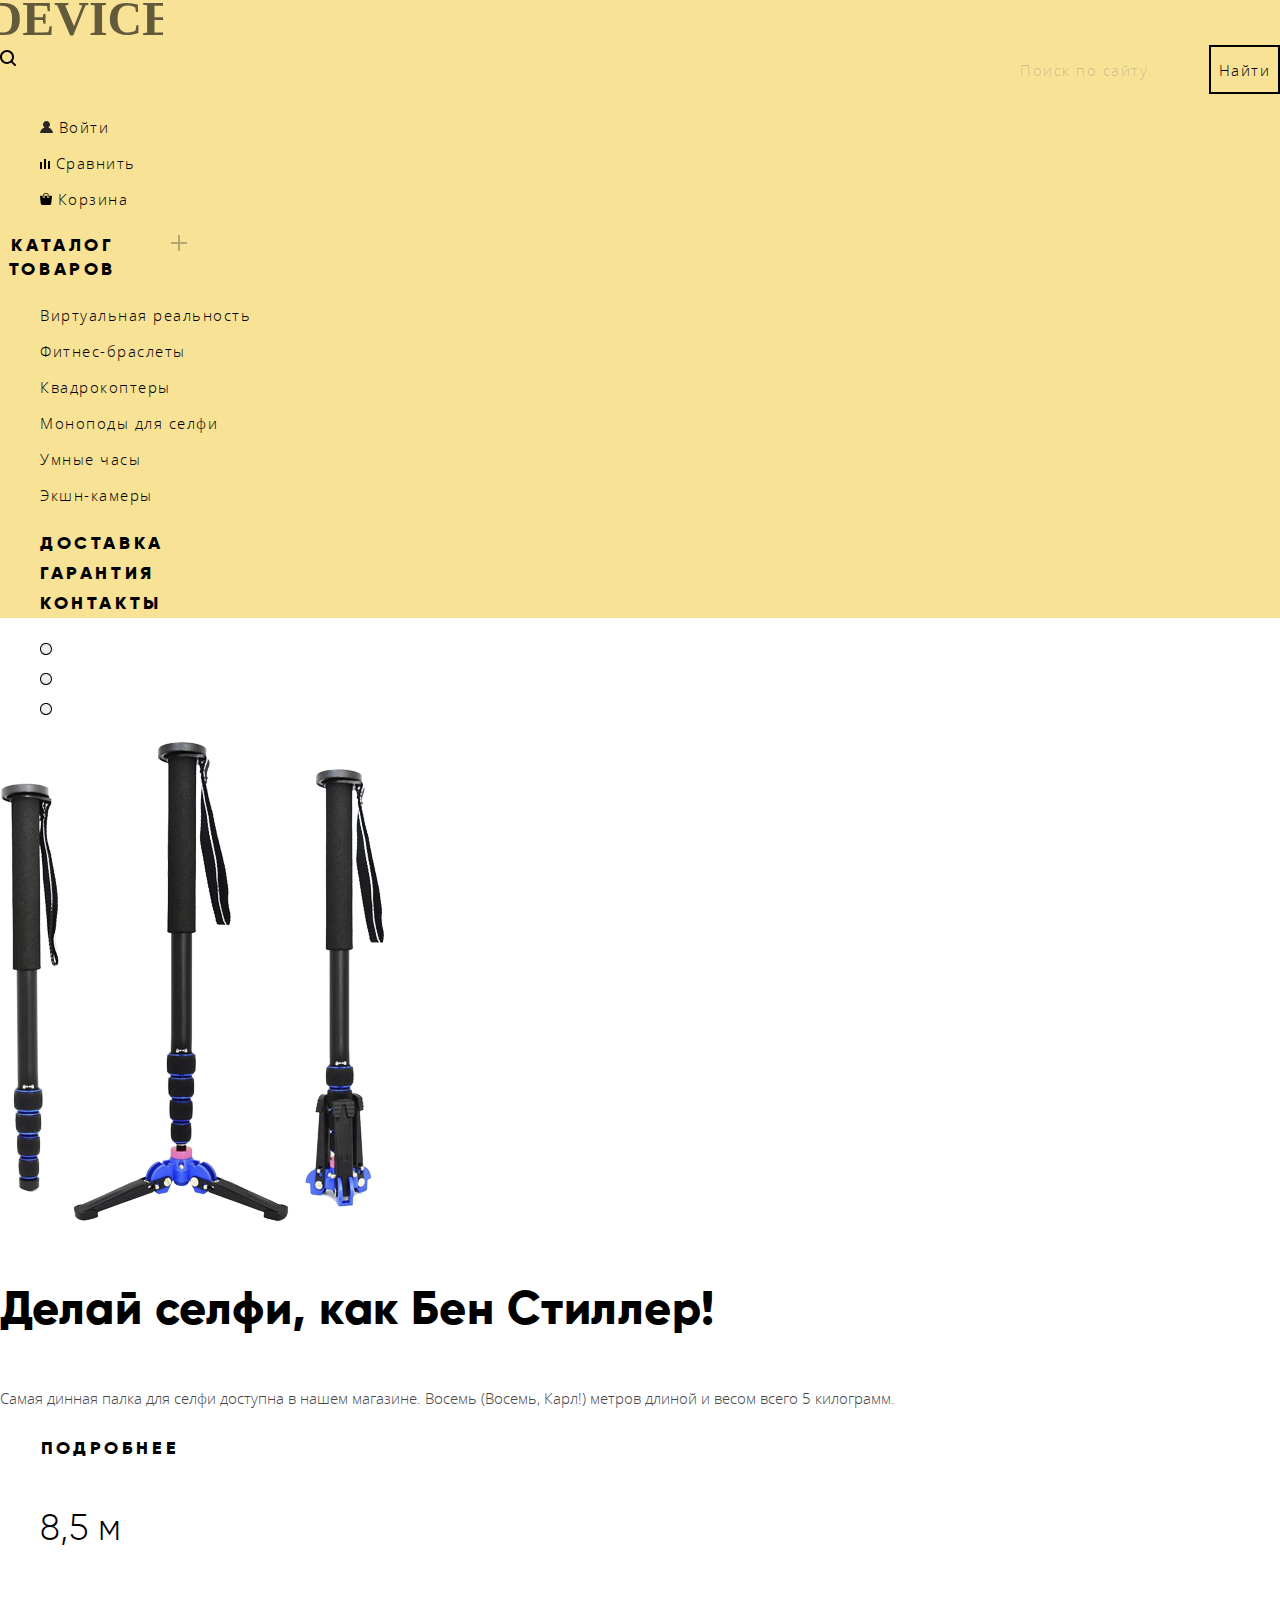
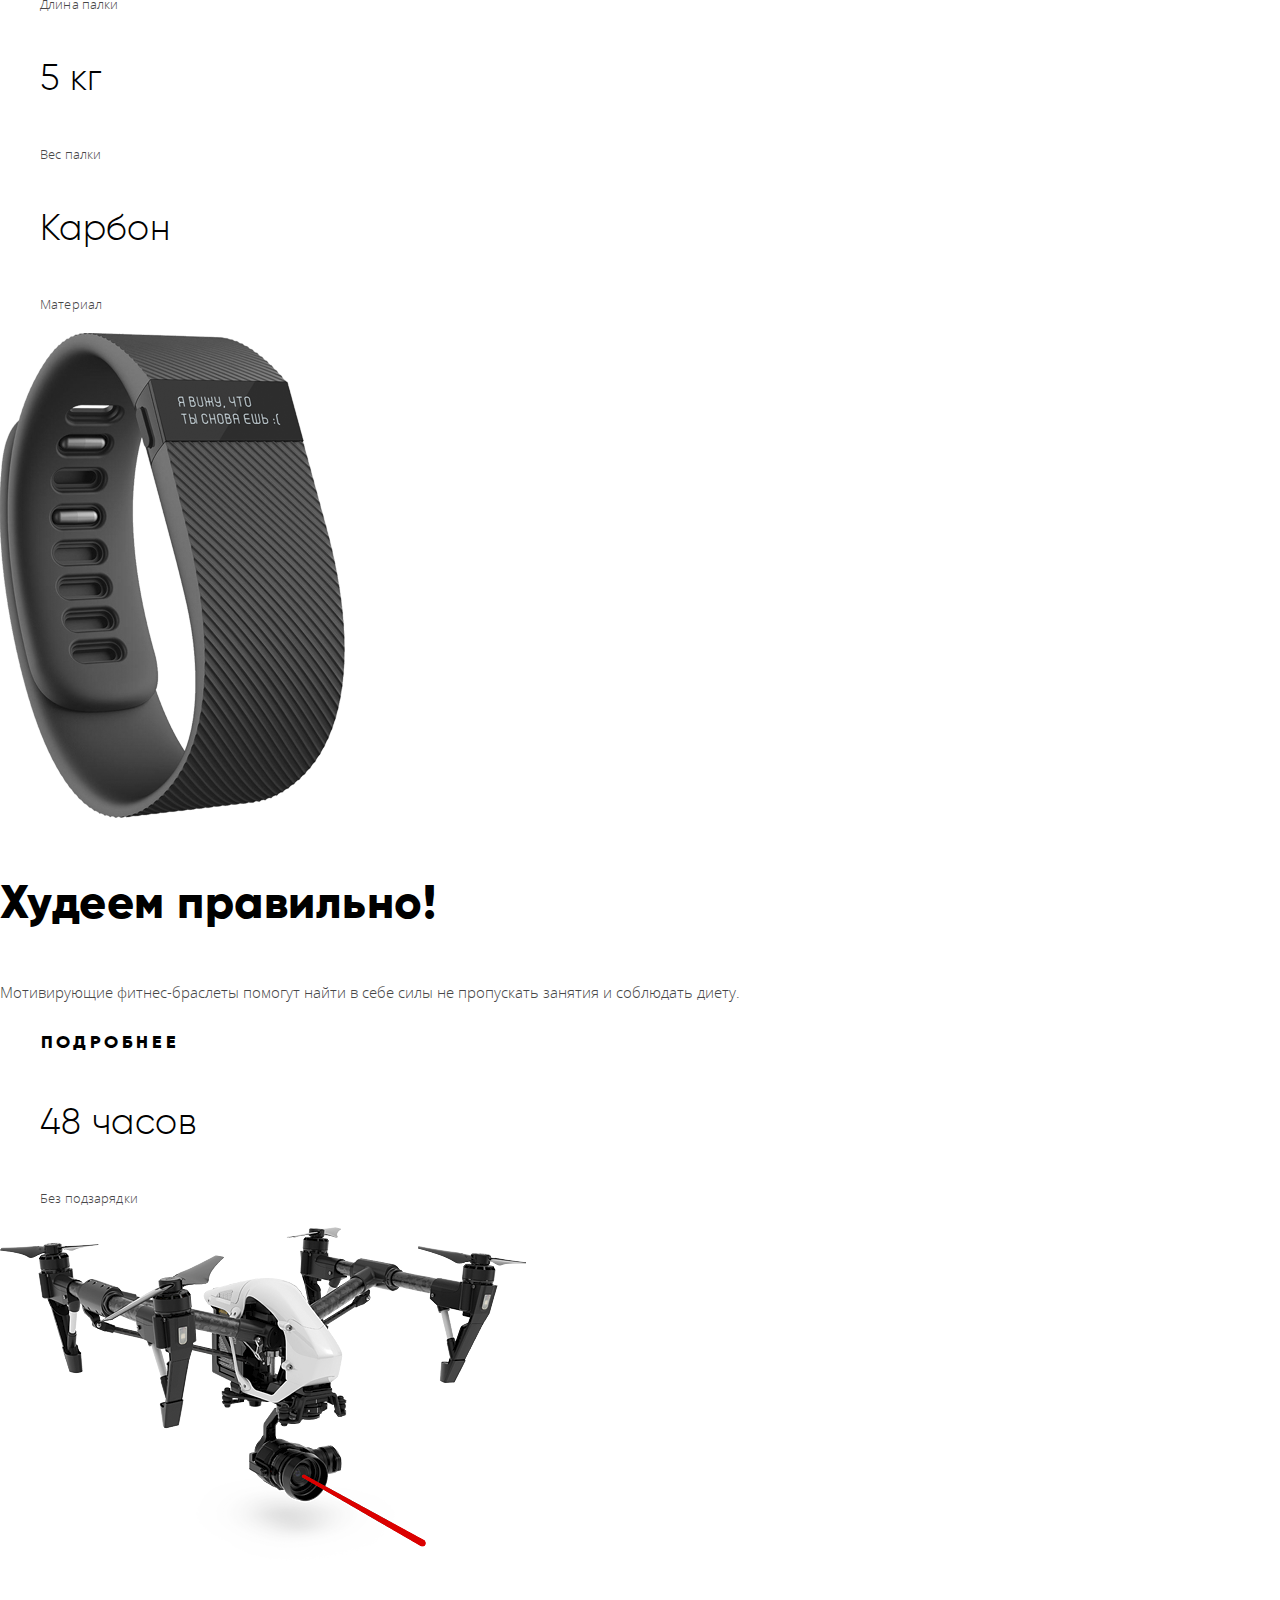
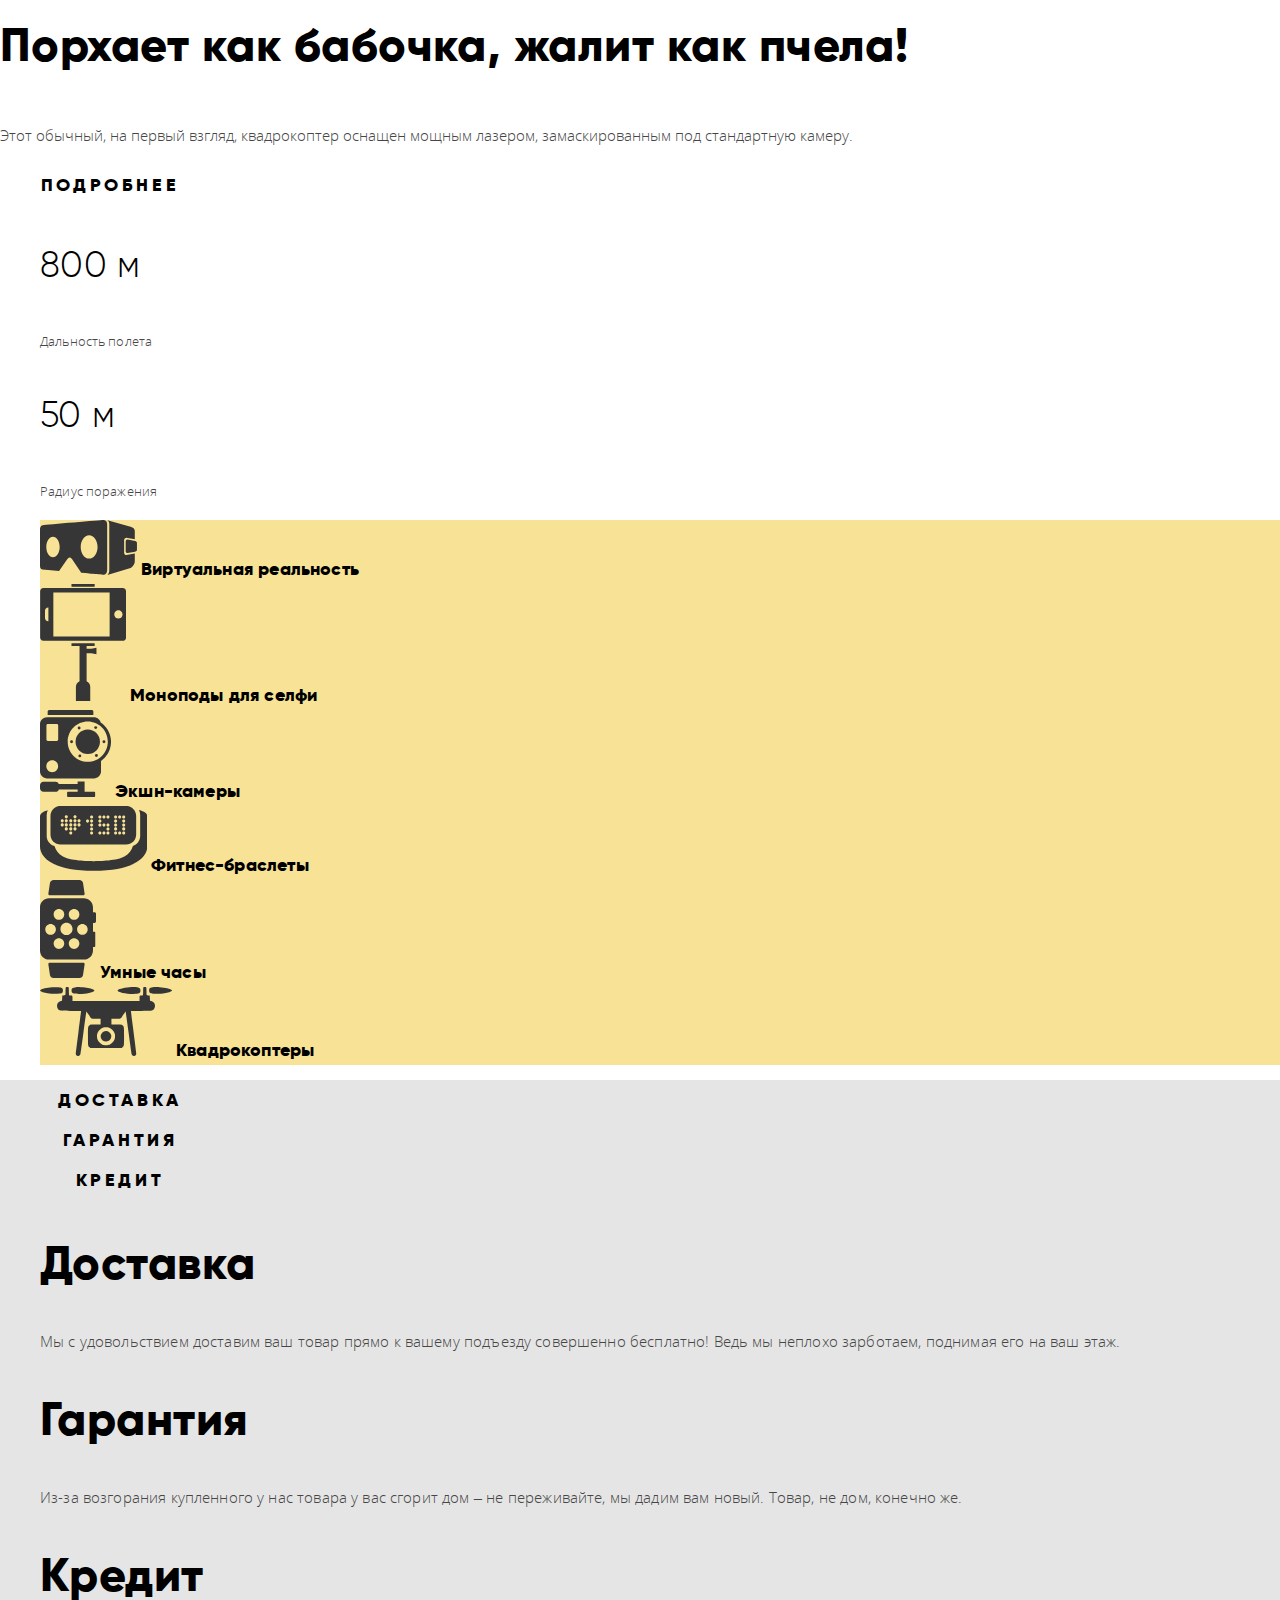
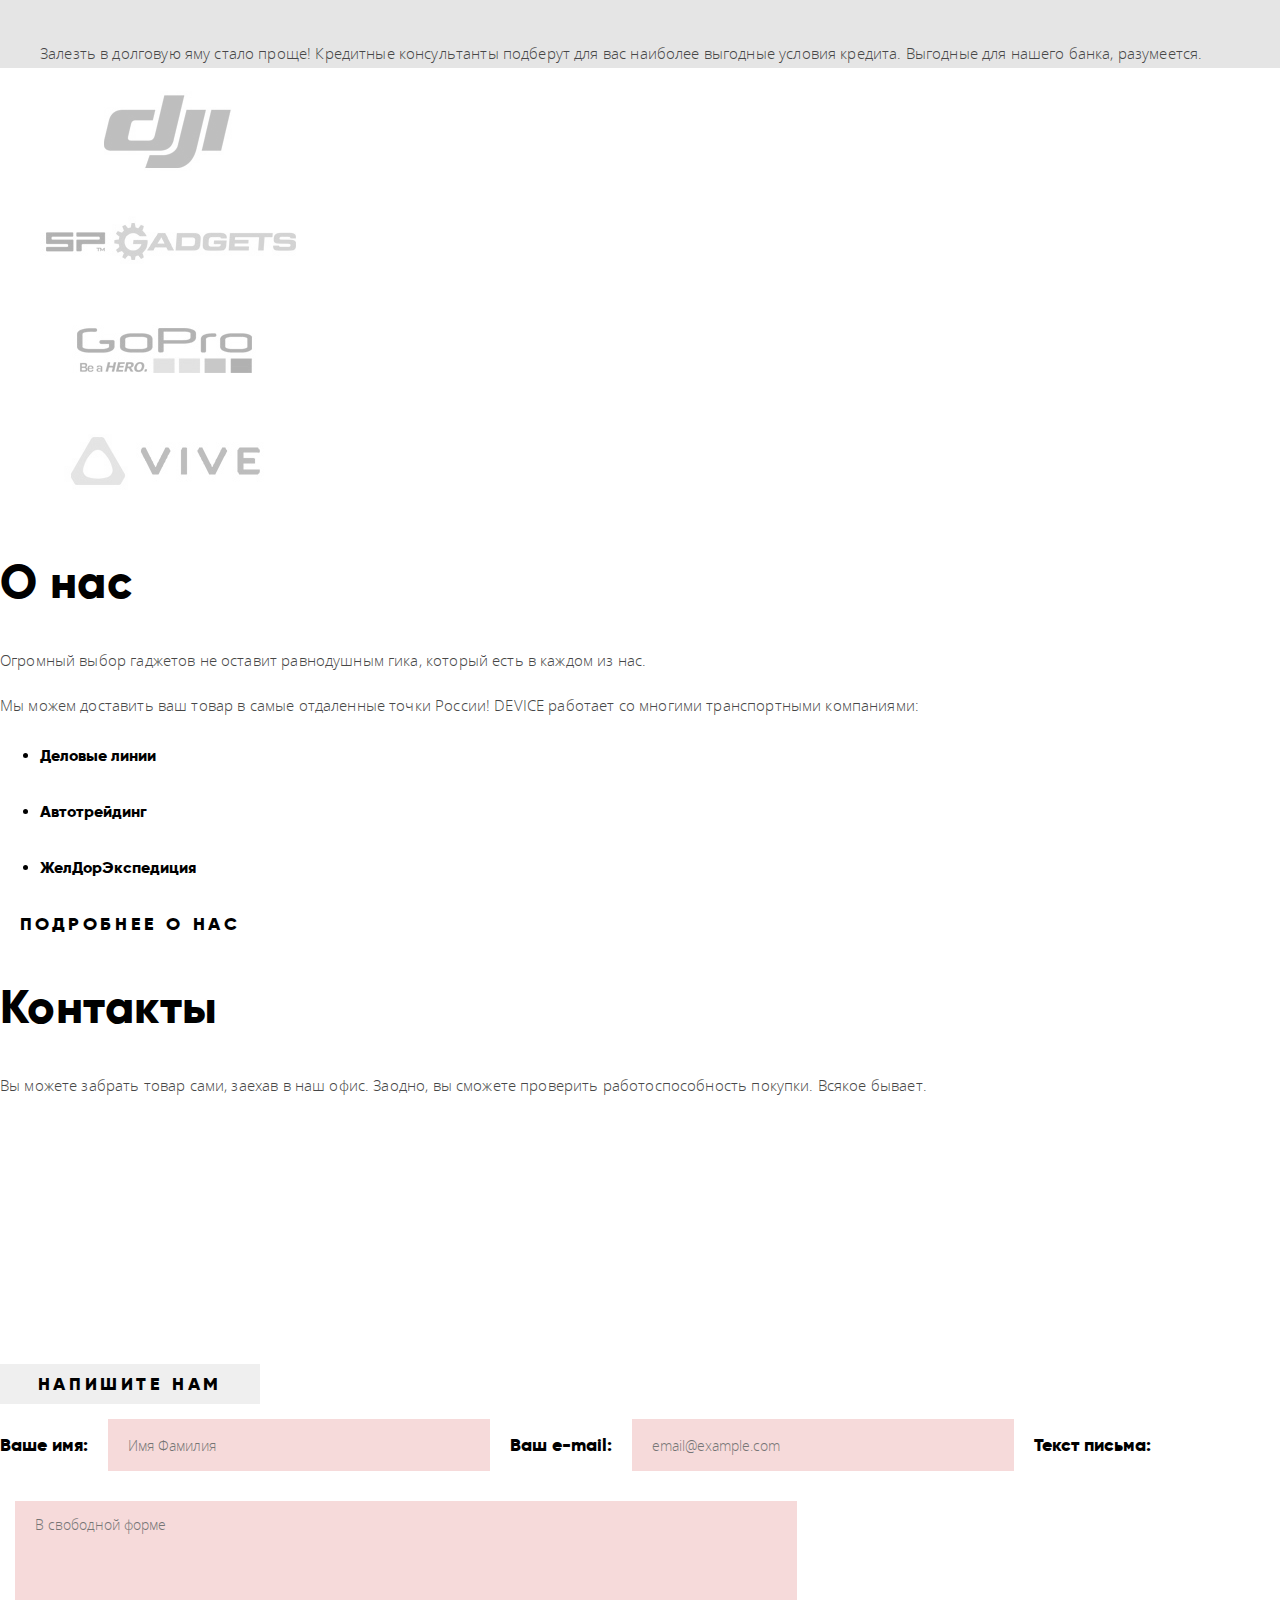
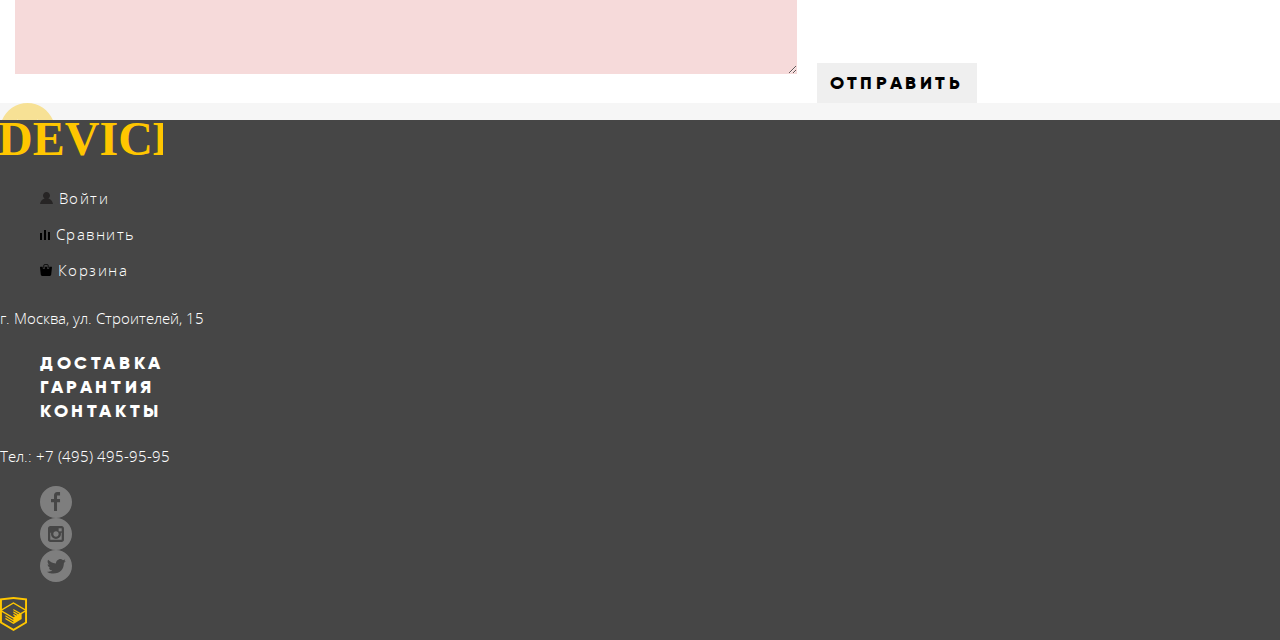
<file: index.html>
<!DOCTYPE html>
<html lang="ru">
<head>
	<meta charset="utf-8">
	<link href="css/style.css" rel="stylesheet">
	<title> Device </title>
</head>
<body>
	<header class="header">
		<a class="header__logo">
			<img src="img/logo.svg" alt="Device">
		</a>
		<div class="header__usernav">
			<form method="post" action="" class="header__search search">
				<input class="search__input" type="text" placeholder="Поиск по сайту">
				<button class="search__btn hidden" type="submit"><span> Найти </span></button>
			</form>
			<ul class="header__linklist">
				<li class="header__link">
					<a class="header__link--login" href="#"><span> Войти </span></a>
				</li>
				<li class="header__link">
					<a class="header__link--compare" href="#"><span> Сравнить </span></a>
				</li>
				<li class="header__link">
					<a class="header__link--cart" href="#"><span> Корзина </span></a>
				</li>
			</ul>
		</div>
		<nav class="header__catalognav catalog">
			<button class="catalog__btn" type="button"><span> Каталог товаров </span></button>
			<ul class="catalog__item">
				<li>
					<a class="catalog__link" href="#"> Виртуальная реальность </a>
				</li>
				<li>
					<a class="catalog__link" href="#"> Фитнес-браслеты </a>
				</li>
				<li>
					<a class="catalog__link" href="#"> Квадрокоптеры </a>
				</li>
				<li>
					<a class="catalog__link" href="#"> Моноподы для селфи </a>
				</li>
				<li>
					<a class="catalog__link" href="#"> Умные часы </a>
				</li>
				<li>
					<a class="catalog__link" href="#"> Экшн-камеры </a>
				</li>
			</ul>
			<ul class="header__mainnav mainnav">
				<li>
					<a class="mainnav__link" href="#"> Доставка </a>
				</li>
				<li>
					<a class="mainnav__link" href="#"> Гарантия </a>
				</li>
				<li>
					<a class="mainnav__link" href="#"> Контакты </a>
				</li>
			</ul>
		</nav>
	</header>
	<main class="container">
		<div class="slider">
			<ul class="slider__nav">
				<li>
					<button class="slider__btn" type="button"></button>
				</li>
				<li>
					<button class="slider__btn" type="button"></button>
				</li>
				<li>
					<button class="slider__btn" type="button"></button>
				</li>
			</ul>
			<div class="slider__item--selfieMonopods">
				<div class="slider__img">
					<img src="img/selfie-monopods.png" alt="Моноподы для селфи">
				</div>
				<div class="slider__content">
					<h3 class="slider__title"> Делай селфи, как Бен Стиллер! </h3>
					<p class="slider__text"> Самая динная палка для селфи доступна в нашем магазине. Восемь (Восемь, Карл!) метров длиной и весом всего 5 килограмм. </p>
					<a class="slider__link" href="#"><span> Подробнее </span></a>
					<ul class="slider__desc">
						<li>
							<p class="slider__desc--number"> 8,5 м </p>
							<span class="slider__desc--fact"> Длина палки </span>
						</li>
						<li>
							<p class="slider__desc--number"> 5 кг </p>
							<span class="slider__desc--fact"> Вес палки </span>
						</li>
						<li>
							<p class="slider__desc--number"> Карбон </p>
							<span class="slider__desc--fact"> Материал </span>
						</li>
					</ul>
				</div>
			</div>
			<div class="slider__item--fitnessBracelet">
				<div class="slider__img">
					<img src="img/fitness-bracelet.png" alt="Фитнес-браслеты">
				</div>
				<div class="slider__content">
					<h3 class="slider__title"> Худеем правильно! </h3>
					<p class="slider__text"> Мотивирующие фитнес-браслеты помогут найти в себе силы не пропускать занятия и соблюдать диету. </p>
					<a class="slider__link" href="#"><span> Подробнее </span></a>
					<ul class="slider__desc">
						<li>
							<p class="slider__desc--number"> 48 часов </p>
							<span class="slider__desc--fact"> Без подзарядки </span>
						</li>
					</ul>
				</div>
			</div>
			<div class="slider__item--quadcopter">
				<div class="slider__img">
					<img src="img/quadcopter.png" alt="Квадрокоптеры">
				</div>
				<div class="slider__content">
					<h3 class="slider__title"> Порхает как бабочка, жалит как пчела! </h3>
					<p class="slider__text"> Этот обычный, на первый взгляд, квадрокоптер оснащен мощным лазером, замаскированным под стандартную камеру. </p>
					<a class="slider__link" href="#"><span> Подробнее </span></a>
					<ul class="slider__desc">
						<li>
							<p class="slider__desc--number"> 800 м </p>
							<span class="slider__desc--fact"> Дальность полета </span>
						</li>
						<li>
							<p class="slider__desc--number"> 50 м </p>
							<span class="slider__desc--fact"> Радиус поражения </span>
						</li>
					</ul>
				</div>
			</div>
		</div>
		<ul class="categories">
			<li class="categories__item">
				<img class="categories__item--img" src="img/virtual-reality.svg" alt="Виртуальная реальность">
				<a class="categories__item--title" href="#"> Виртуальная реальность </a>
			</li>
			<li class="categories__item">
				<img class="categories__item--img" src="img/monopods-for-selfies.svg" alt="Моноподы для селфи">
				<a class="categories__item--title" href="#"> Моноподы для селфи </a>
			</li>
			<li class="categories__item">
				<img class="categories__item--img" src="img/action-cameras.svg" alt="Экшн-камеры">
				<a class="categories__item--title" href="#"> Экшн-камеры </a>
			</li>
			<li class="categories__item">
				<img class="categories__item--img" src="img/fitness-bracelets.svg" alt="Фитнес-браслеты">
				<a class="categories__item--title" href=""> Фитнес-браслеты </a>
			</li>
			<li class="categories__item">
				<img class="categories__item--img" src="img/smartwatch.svg" alt="Умные часы">
				<a class="categories__item--title" href="#"> Умные часы </a>
			</li>
			<li class="categories__item">
				<img class="categories__item--img" src="img/quadcopters.svg" alt="Квадрокоптеры">
				<a class="categories__item--title" href="#"> Квадрокоптеры </a>
			</li>
		</ul>
		<div class="services">
			<ul class="services__list">
				<li class="services__list--item">
					<button class="services__list--btn" type="button"> Доставка </button>
				</li>
				<li class="services__list--item">
					<button class="services__list--btn" type="button"> Гарантия </button>
				</li>
				<li class="services__list--item">
					<button class="services__list--btn" type="button"> Кредит </button>
				</li>
			</ul>
			<ul class="services__desc">
				<li class="services__desc">
					<h2 class="services__desc--title"> Доставка </h2>
					<p class="services__desc--text"> Мы с удовольствием доставим ваш товар прямо к вашему подъезду совершенно бесплатно! Ведь мы неплохо зарботаем, поднимая его на ваш этаж. </p>
				</li>
				<li class="services__desc">
					<h2 class="services__desc--title"> Гарантия </h2>
					<p class="services__desc--text"> Из-за возгорания купленного у нас товара у вас сгорит дом – не переживайте, мы дадим вам новый. Товар, не дом, конечно же. </p>
				</li>
				<li class="services__desc">
					<h2 class="services__desc--title"> Кредит </h2>
					<p class="services__desc--text"> Залезть в долговую яму стало проще! Кредитные консультанты подберут для вас наиболее выгодные условия кредита. Выгодные для нашего банка, разумеется. </p>
				</li>
			</ul>
		</div>
		<ul class="clients">
			<li class="clients__item">
				<img class="clients__item--img" src="img/DJI.jpg" alt="DJI">
			</li>
			<li class="clients__item">
				<img class="clients__item--img" src="img/SP-Gadgets.jpg" alt="SP Gadgets">
			</li>
			<li class="clients__item">
				<img class="clients__item--img" src="img/GoPro.jpg" alt="GoPro">
			</li>
			<li class="clients__item">
				<img class="clients__item--img" src="img/Vive.jpg" alt="Vive">
			</li>
		</ul>
		<div class="info">
			<div class="info__item--about">
				<h2 class="info__item--title"> О нас </h2>
				<p class="info__item--text"> Огромный выбор гаджетов не оставит равнодушным гика, который есть в каждом из нас. </p>
				<p class="info__item--text"> Мы можем доставить ваш товар в самые отдаленные точки России! DEVICE работает со многими транспортными компаниями: </p>
				<ul class="info__list">
					<li>
						<p> Деловые линии </p>
					</li>
					<li>
						<p> Автотрейдинг </p>
					</li>
					<li>
						<p> ЖелДорЭкспедиция </p>
					</li>
				</ul>
				<a class="info__item--btn" href="#"> Подробнее о нас </a>
			</div> 
			<div class="info__item--contacts">
				<h2 class="info__item--title"> Контакты </h2>
				<p class="info__item--text"> Вы можете забрать товар сами, заехав в наш офис. Заодно, вы сможете проверить работоспособность покупки. Всякое бывает. </p>
				<iframe src="https://yandex.ru/map-widget/v1/?um=constructor%3A18b27c574b2a5c9cb8341693886ceda038e05566b6f0b82874ce2fea2733d3a2&amp;source=constructor" width="560" height="240" frameborder="0"></iframe>
				<button class="info__item--btn" type="button"> Напишите нам </button>
			</div>
		</div>
	</main>
	<div class="popup hidden">
		<form method="post" action="" class="popup__form form">
			<label class="form__label"> Ваше имя:
				<input class="form__input" type="text" name="user" placeholder="Имя Фамилия" required>
			</label>
			<label class="form__label"> Ваш e-mail:
				<input class="form__input" type="email" name="e-mail" placeholder="email@example.com" required>
			</label>
			<label class="form__label"> Текст письма:
				<textarea class="form__textarea" name="message" placeholder="В свободной форме" required></textarea>
			</label>
			<button class="form__btn--submit" type="submit"> Отправить </button>
			<button class="form__btn--close" type="button"> Закрыть </button>
		</form>
	</div>
	<footer class="footer">
		<div class="footer__usernav">
			<a class="footer__logo--big"><img src="img/logo_yellow.svg" alt="Device"></a>
			<ul class="footer__linklist">
				<li class="footer__link">
					<a class="footer__link--login" href="#"><span> Войти </span></a>
				</li>
				<li class="footer__link">
					<a class="footer__link--compare" href="#"><span> Сравнить </span></a>
				</li>
				<li class="footer__link">
					<a class="footer__link--cart" href="#"><span> Корзина </span></a>
				</li>
			</ul>
		</div>
		<div class="footer__mainnav">
			<p class="footer__address"> г. Москва, ул. Строителей, 15 </p>
			<ul class="footer__links">
				<li>
					<a class="footer__sublink" href="#"> Доставка </a>
				</li>
				<li>
					<a class="footer__sublink" href="#"> Гарантия </a>
				</li>
				<li>
					<a class="footer__sublink" href="#"> Контакты </a>
				</li>
			</ul>
			<a class="footer__tel" href="tel:+7495959595"> Тел.: +7 (495) 495-95-95 </a>
		</div>
		<div class="footer__social social">
			<ul class="social__icons">
				<li class="social__link">
					<a class="social__link--fb" href="#"> Facebook </a>
				</li>
				<li class="social__link">
					<a class="social__link--insta" href="#"> Instagram </a>
				</li>
				<li class="social__link">
					<a class="social__link--tw" href="#"> Twitter </a>
				</li>
			</ul>
			<a class="footer__logo--mini" href="#"><img src="img/logo-mini.svg" alt="Device"></a>
		</div>
	</footer>
</body>	
</html>
</file>
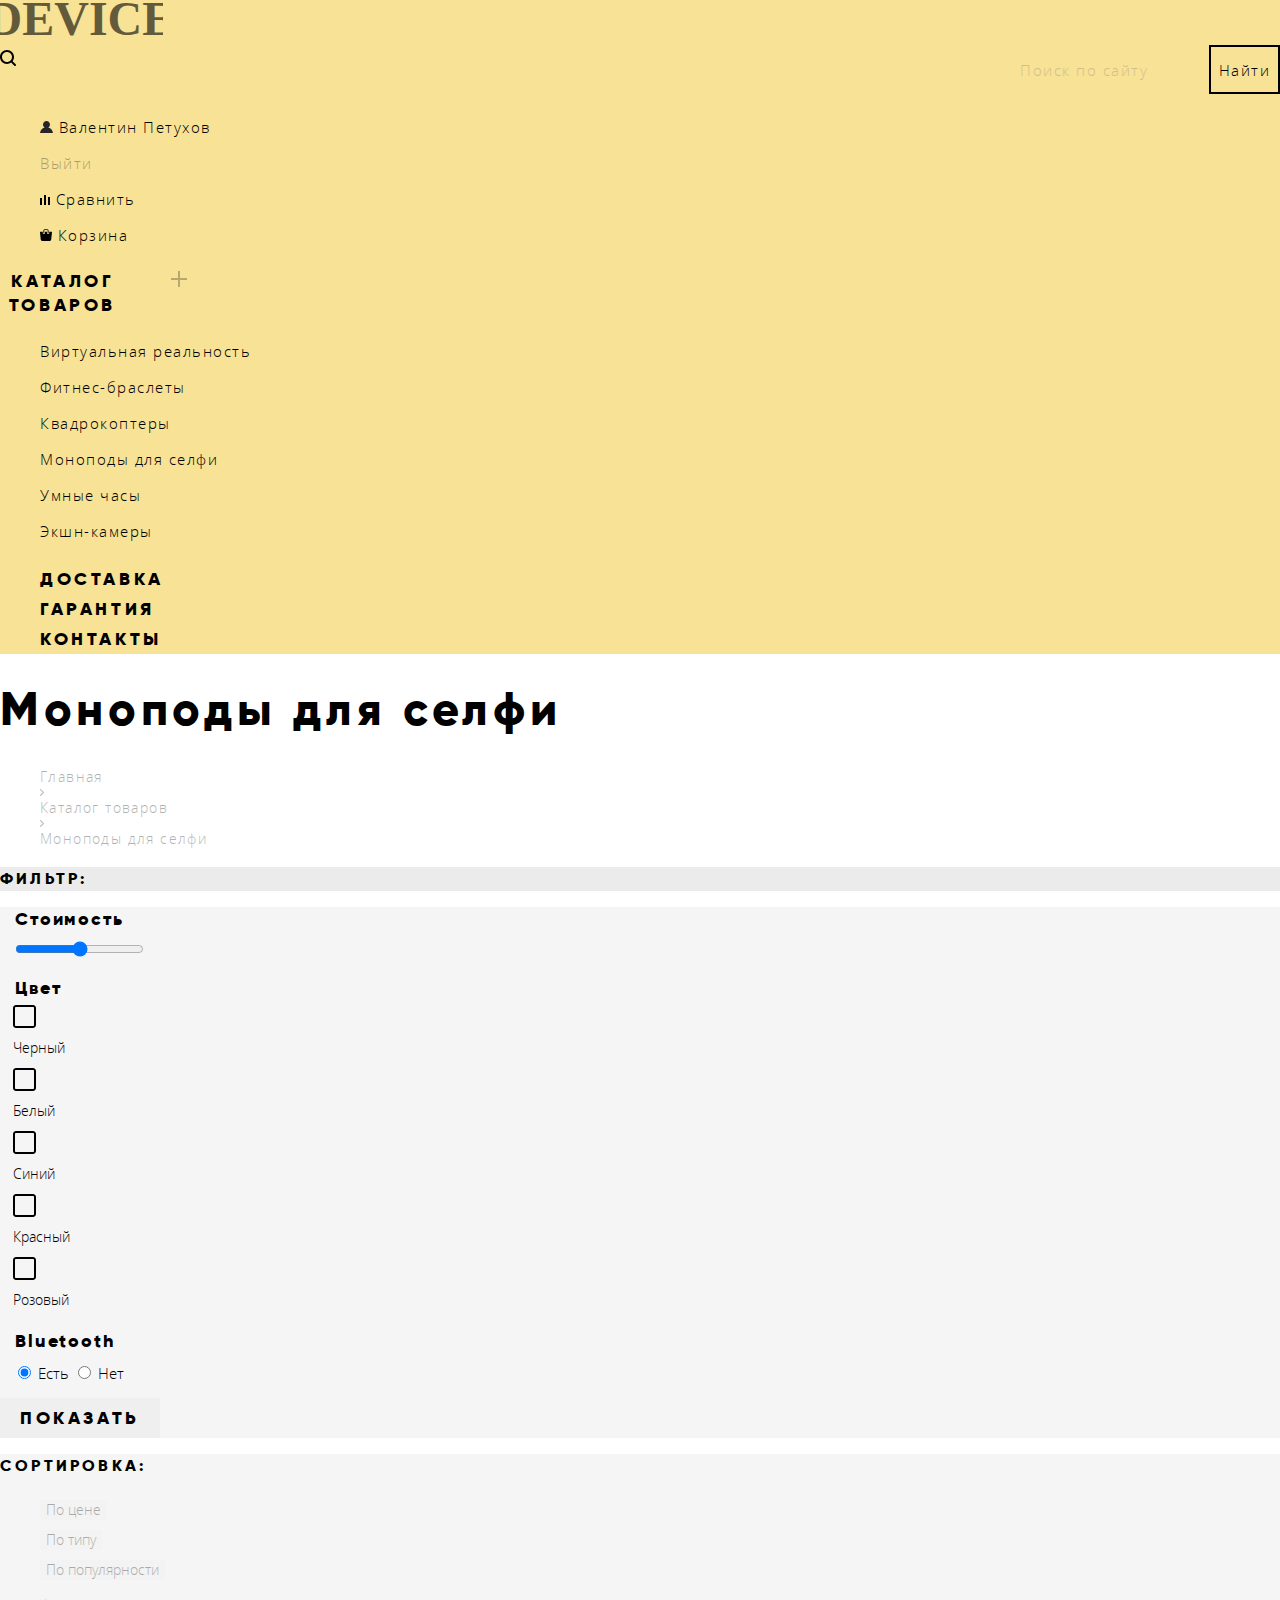
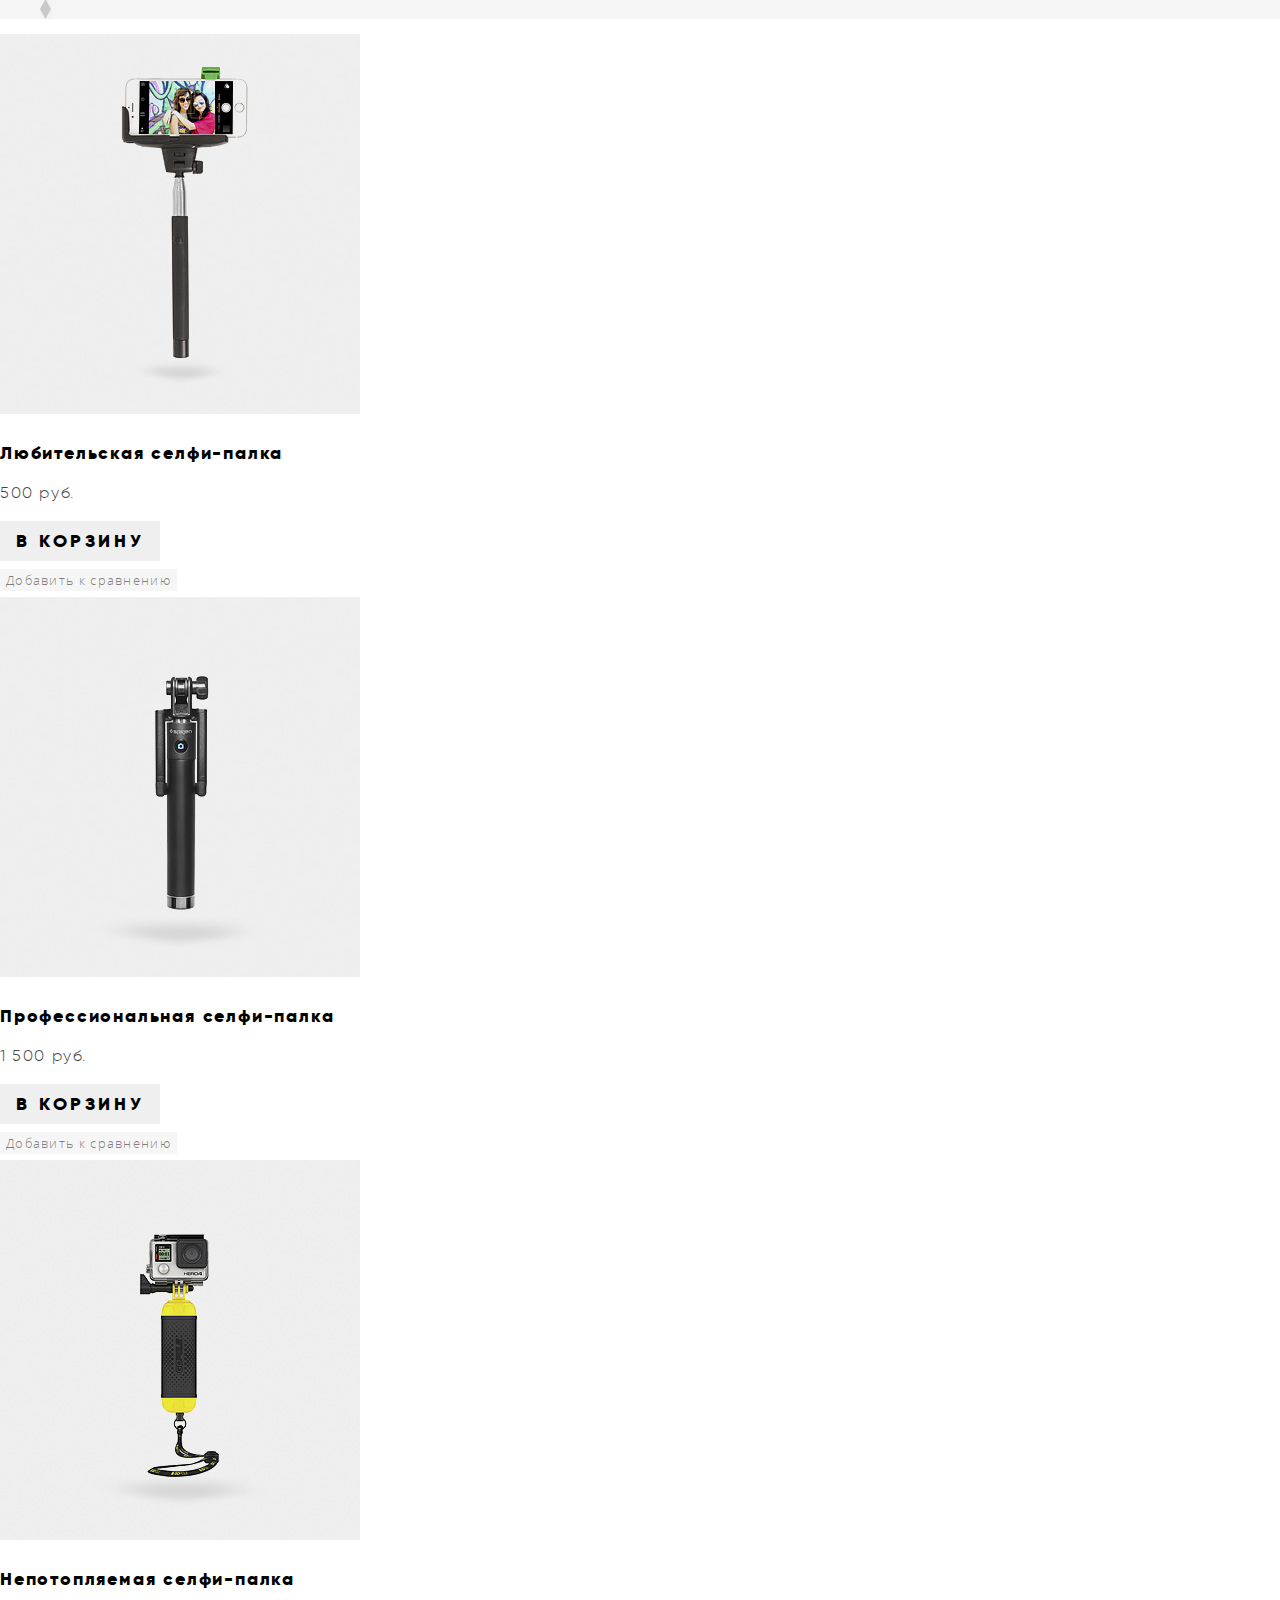
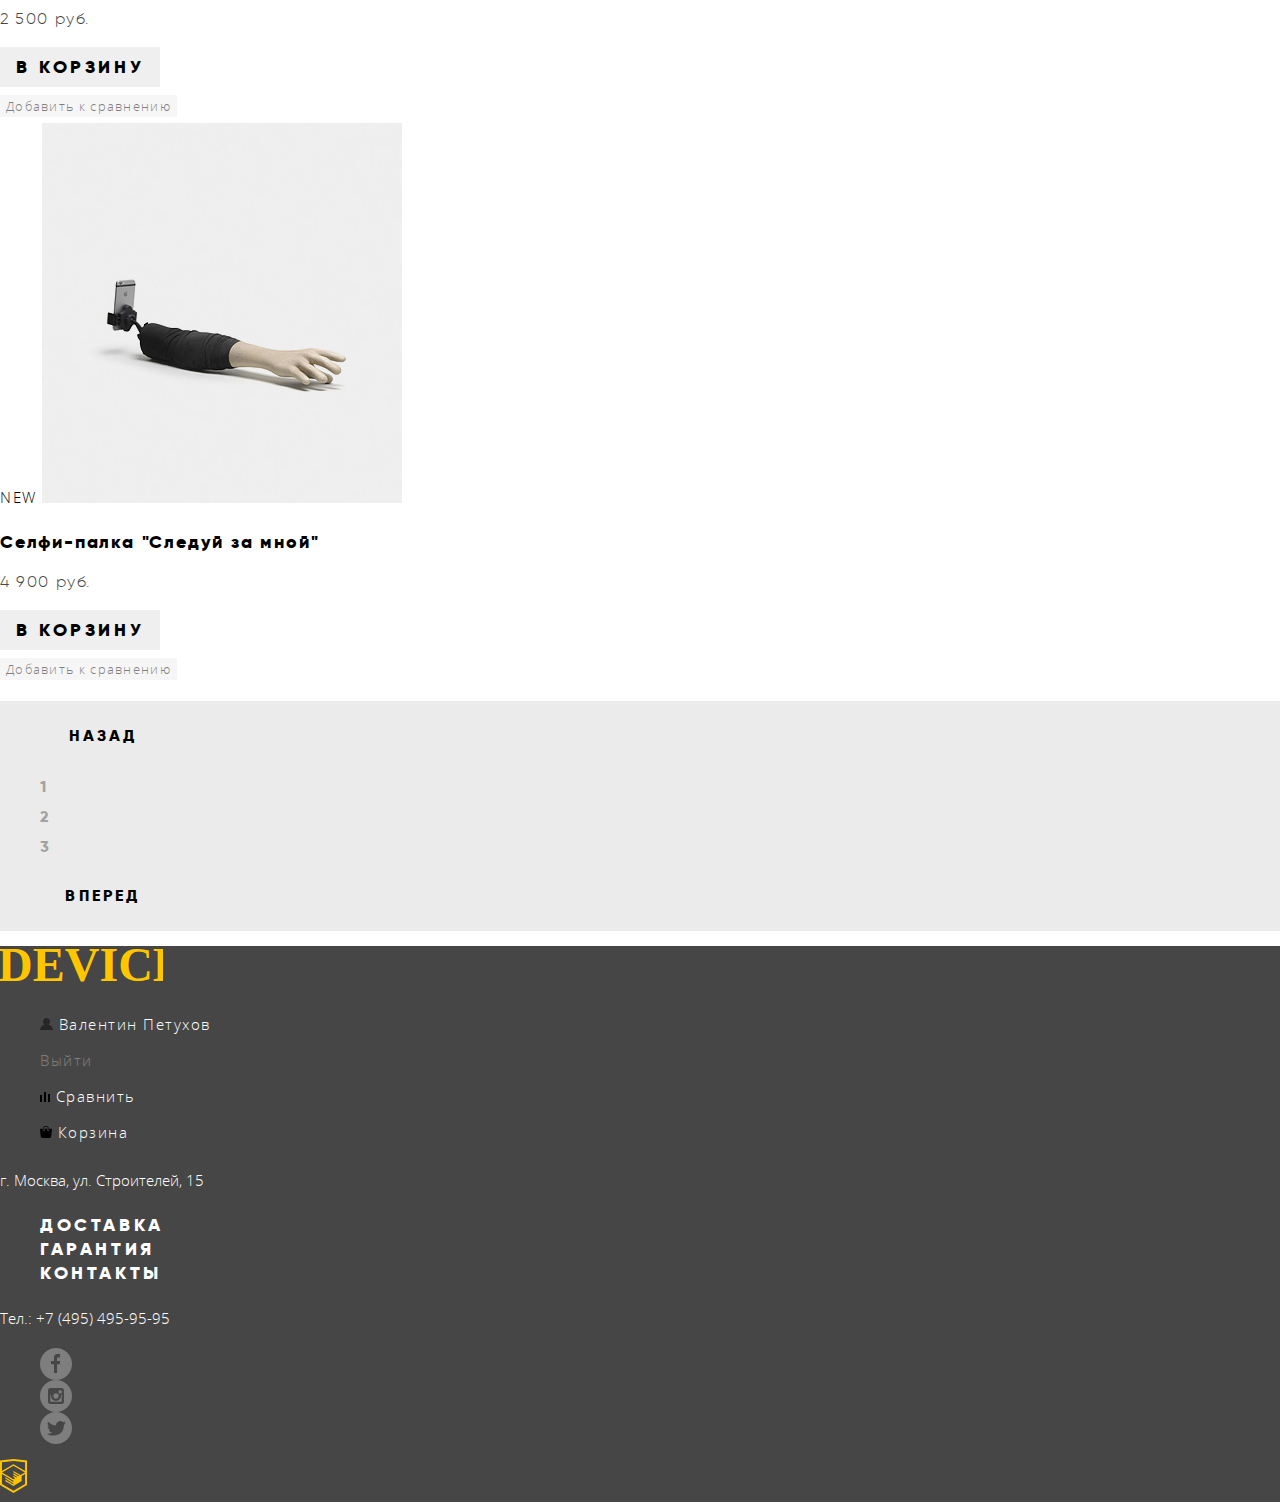
<file: catalog.html>
<!DOCTYPE html>
<html lang="ru">
<head>
	<meta charset="utf-8">
	<link href="css/style.css" rel="stylesheet">
	<title> Device </title>
</head>
<body>
	<header class="header">
		<a class="header__logo">
			<img src="img/logo.svg" alt="Device">
		</a>
		<div class="header__usernav">
			<form method="post" action="" class="header__search search">
				<input class="search__input" type="text" placeholder="Поиск по сайту">
				<button class="search__btn hidden" type="submit"><span> Найти </span></button>
			</form>
			<ul class="header__linklist">
				<li class="header__link">
					<a class="header__link--login" href="#"><span> Валентин Петухов </span></a>
				</li>
				<li class="header__link">
					<a class="header__link--logout" href="#"><span> Выйти </span></a>
				</li>
				<li class="header__link">
					<a class="header__link--compare" href="#"><span> Сравнить </span></a>
				</li>
				<li class="header__link">
					<a class="header__link--cart" href="#"><span> Корзина </span></a>
				</li>
			</ul>
		</div>
		<nav class="header__catalognav catalog">
			<button class="catalog__btn" type="button"><span> Каталог товаров </span></button>
			<ul class="catalog__item">
				<li>
					<a class="catalog__link" href="#"> Виртуальная реальность </a>
				</li>
				<li>
					<a class="catalog__link" href="#"> Фитнес-браслеты </a>
				</li>
				<li>
					<a class="catalog__link" href="#"> Квадрокоптеры </a>
				</li>
				<li>
					<a class="catalog__link" href="#"> Моноподы для селфи </a>
				</li>
				<li>
					<a class="catalog__link" href="#"> Умные часы </a>
				</li>
				<li>
					<a class="catalog__link" href="#"> Экшн-камеры </a>
				</li>
			</ul>
			<ul class="header__mainnav mainnav">
				<li>
					<a class="mainnav__link" href="#"> Доставка </a>
				</li>
				<li>
					<a class="mainnav__link" href="#"> Гарантия </a>
				</li>
				<li>
					<a class="mainnav__link" href="#"> Контакты </a>
				</li>
			</ul>
		</nav>
	</header>
	<main class="container">
		<h1> Моноподы для селфи </h1>
		<ul class="breadcrumbs">
			<li class="breadcrumbs__link"><a href="#"> Главная </a></li>
			<li class="breadcrumbs__link"><a href="#"> Каталог товаров </a></li>
			<li> Моноподы для селфи </li> 
		</ul>
		<div class="catalog">
			<div class="filter">
				<p class="filter__header"> Фильтр: </p>
			</div>
			<div class="filter__container">
				<form method="post" action="">
					<fieldset class="filter__parameter">
						<legend class="filter__title"> Стоимость </legend>
						<input type="range" multiple id="price" min="0" max="10000" step="100" />
					</fieldset>
					<fieldset class="filter__parameter">
						<legend class="filter__title">Цвет</legend>
						<label class="filter__checkbox">
							<input class="filter__input" type="checkbox" name="color" value="black" checked /> Черный 
						</label>
						<label class="filter__checkbox">
							<input class="filter__input" type="checkbox" name="color" value="white" /> Белый
						</label>
						<label class="filter__checkbox">
							<input class="filter__input" type="checkbox" name="color" value="blue" checked /> Синий 
						</label>
						<label class="filter__checkbox">
							<input class="filter__input" type="checkbox" name="color" value="red" checked /> Красный 
						</label>
						<label class="filter__checkbox">
							<input class="filter__input" type="checkbox" name="color" value="pink" /> Розовый 
						</label>
					</fieldset>
					<fieldset class="filter__parameter">
						<legend class="filter__title">Bluetooth</legend>
						<label>
							<input class="checkbox__active" type="radio" name="bluetooth" value="bluetoothYes" checked /> Есть 
						</label>
						<label>
							<input class="checkbox__" type="radio" name="bluetooth" value="bluetoothNo" /> Нет 
						</label>
					</fieldset>
					<button class="filter__btn--submit" type="submit"> Показать </button>
				</form>
			</div>
		</div>
		<div class="catalog">
			<div class="catalog__sorting">
				<p class="sorting__header"> Сортировка: </p>
				<ul class="sorting__btn">
					<li>
						<button class="sorting__btn--price" type="button"> По цене </button>
					</li>
					<li>
						<button class="sorting__btn--type" type="button"> По типу </button>
					</li>
					<li>
						<button class="sorting__btn--popular" type="button"> По популярности </button>
					</li>
				</ul>
				<ul class="sorting__arrow">
					<li>
						<button class="sorting__arrow--up" type="button"></button>
					</li>
					<li>
						<button class="sorting__arrow--down" type="button"></button>
					</li>
				</ul>
			</div>
			<div class="catalog__results">
				<div class="catalog__item">
					<a class="item__img" href="#">
						<img src="img/amateur-selfie-stick.jpg" alt="Любительская селфи-палка">
					</a>
					<a class="item__title" href="#">
						<h2> Любительская селфи-палка </h2>
					</a>
					<p class="item__price"> 500 руб. </p>
					<div class="item__btn hidden">
						<button class="item__btn--cart" type="button"> В корзину </button>
						<button class="item__btn--compare" type="button"> Добавить к сравнению </button>
					</div>
				</div>
				<div class="catalog__item">
					<a class="item__img" href="#">
						<img src="img/professional-selfie-stick.jpg" alt="Профессиональная селфи-палка">
					</a>
					<a class="item__title" href="#">
						<h2> Профессиональная селфи-палка </h2>
					</a>
					<p class="item__price"> 1 500 руб. </p>
					<div class="item__btn hidden">
						<button class="item__btn--cart" type="button"> В корзину </button>
						<button class="item__btn--compare" type="button"> Добавить к сравнению </button>
					</div>
				</div>
				<div class="catalog__item">
					<a class="item__img" href="#">
						<img src="img/unsinkable-selfie-stick.jpg" alt="Непотопляемая селфи-палка">
					</a>
					<a class="item__title" href="#">
						<h2> Непотопляемая селфи-палка </h2>
					</a>
					<p class="item__price"> 2 500 руб. </p>
					<div class="item__btn hidden">
						<button class="item__btn--cart" type="button"> В корзину </button>
						<button class="item__btn--compare" type="button"> Добавить к сравнению </button>
					</div>
				</div>
				<div class="catalog__item">
					<span class="catalog-item-icon">NEW</span>
					<a class="item__img" href="#">
						<img src="img/selfie-stick_follow-me.jpg" alt="Селфи-палка Следуй за мной">
					</a>
					<a class="item__title" href="#">
						<h2> Селфи-палка "Следуй за мной" </h2>
					</a>
					<p class="item__price"> 4 900 руб. </p>
					<div class="item__btn hidden">
						<button class="item__btn--cart" type="button"> В корзину </button>
						<button class="item__btn--compare" type="button"> Добавить к сравнению </button>
					</div>
				</div>
				<ul class="page__nav">
					<li class="page__item">
						<a class="page__link--prev" href="#"> Назад </a>
					</li>
					<li class="page__item">
						<a class="page__link--numb" href="#"> 1 </a>
					</li>
					<li class="page__item">
						<a class="page__link--numb" href="#"> 2 </a>
					</li>
					<li class="page__item">
						<a class="page__link--numb" href="#"> 3 </a>
					</li>
					<li class="page__item">
						<a class="page__link--next" href="#"> Вперед </a>
					</li>
				</ul>
			</div>
		</div>
	</main>
	<footer class="footer">
		<div class="footer__usernav">
			<a class="footer__logo--big"><img src="img/logo_yellow.svg" alt="Device"></a>
			<ul class="footer__linklist">
				<li class="footer__link">
					<a class="footer__link--login" href="#"><span> Валентин Петухов </span></a>
				</li>
				<li class="footer__link">
					<a class="footer__link--logout" href="#"><span> Выйти </span></a>
				</li>
				<li class="footer__link">
					<a class="footer__link--compare" href="#"><span> Сравнить </span></a>
				</li>
				<li class="footer__link">
					<a class="footer__link--cart" href="#"><span> Корзина </span></a>
				</li>
			</ul>
		</div>
		<div class="footer__mainnav">
			<p class="footer__address"> г. Москва, ул. Строителей, 15 </p>
			<ul class="footer__links">
				<li>
					<a class="footer__sublink" href="#"> Доставка </a>
				</li>
				<li>
					<a class="footer__sublink" href="#"> Гарантия </a>
				</li>
				<li>
					<a class="footer__sublink" href="#"> Контакты </a>
				</li>
			</ul>
			<a class="footer__tel" href="tel:+7495959595"> Тел.: +7 (495) 495-95-95 </a>
		</div>
		<div class="footer__social social">
			<ul class="social__icons">
				<li class="social__link">
					<a class="social__link--fb" href="#"> Facebook </a>
				</li>
				<li class="social__link">
					<a class="social__link--insta" href="#"> Instagram </a>
				</li>
				<li class="social__link">
					<a class="social__link--tw" href="#"> Twitter </a>
				</li>
			</ul>
			<a class="footer__logo--mini" href="#"><img src="img/logo-mini.svg" alt="Device"></a>
		</div>
	</footer>
</body>	
</html>
</file>
<file: css/style.css>
@font-face {
	font-family: 'Gilroy';
	src: url('../fonts/Gilroylight.woff2') format('woff2'), 
		url('../fonts/Gilroylight.woff') format('woff');
	font-weight: 300;
	font-style: normal;
}
@font-face {
    font-family: 'Gilroy';
    src: url('../fonts/Gilroyextrabold.woff2') format('woff2'), 
		url('../fonts/Gilroyextrabold.woff') format('woff');
	font-weight: 800;
	font-style: normal;
}
@font-face {
    font-family: 'Open Sans';
    src: url('../fonts/OpenSansregular.woff') format('woff2'), 
		url('../fonts/OpenSansregular.woff') format('woff');
	font-weight: 400;
	font-style: normal;
}
@font-face {
    font-family: 'Open Sans';
    src: url('../fonts/OpenSanslight.woff') format('woff2'), 
		url('../fonts/OpenSanslight.woff') format('woff');
	font-weight: 300;
	font-style: normal;
}

body {
	margin: 0;
	padding: 0;
	font-family: "Open Sans", "Gilroy", Arial, sans-serif;
	font-size: 15px;
	line-height: 30px;
	font-weight: 300;
	color: #000000;
	background-color: #ffffff;
}

a {
	text-decoration: none;
}

/*page: index*/

.header {
	background-color: #f7e296;
}

.header__logo:hover {
	opacity: .6;
}

.header__logo:active {
	opacity: .3;
}

.search {
	display: flex;
}

.search__input {
	font-family: "Open Sans", sans-serif;
	font-size: 15px;
	line-height: 30px;
	font-weight: 300;
	letter-spacing: 0.1em;
	outline: none;
	color: #000000;
	opacity: .3;
	border: none;
	background-color: transparent;
}

.search__input:hover {
	opacity: .6;
}

.search__input:focus {
	opacity: 1;
	border-bottom: 2px solid #000000;
	width: 441px;
}

.search::before {
  	content: url(../img/search.svg);
  	width: 100%;
  	height: 100%;
}

.search__btn {
	font-family: "Open Sans", sans-serif;
	font-size: 15px;
	line-height: 30px;
	font-weight: 300;
	letter-spacing: 0.1em;
	border: 2px solid #000000;
	width: 85px;
	height: 49px;
	background-color: transparent;
}

.search__btn:hover {
	background-color: #000000 ;
	color: #ffffff;
}

.search__btn span:active {
	opacity: .3;
}

.catalog__btn {
	font-family: "Gilroy", sans-serif;
	font-size: 18px;
	line-height: 24px;
	font-weight: 800;
	text-transform: uppercase;
	letter-spacing: 0.2em;
	border: none;
	display: flex;
	background-color: transparent;
}

.catalog__btn::after {
  	content: url(../img/plus.svg);
  	width: 100%;
  	height: 100%;
	opacity: .3;
}

.catalog__btn span:hover {
	opacity: .6;
}

.catalog__btn span:active {
	opacity: .3;
}

.catalog__item {
	list-style: none;
	font-family: "Open Sans", sans-serif;
	font-size: 15px;
	line-height: 36px;
	font-weight: 300;
	letter-spacing: 0.1em;
}

.catalog__item a {
	color: #000000;
}

.catalog__item a:hover {
	opacity: .6;
}

.catalog__item a:active {
	opacity: .3;
}

.header__link {
	list-style: none;
	font-family: "Open Sans", sans-serif;
	font-size: 15px;
	line-height: 36px;
	font-weight: 300;
	letter-spacing: 0.1em;
}

.header__link a {
	color: #000000;
}

.header__link--logout {
	opacity: .3;
}

.header__link--login::before {
	content: url(../img/user.svg);
	width: 13px;
	height: 12px;
}

.header__link--compare::before {
	content: url(../img/compare.svg);
	width: 13px;
	height: 12px;
}

.header__link--cart::before {
	content: url(../img/cart.svg);
	width: 100%;
	height: 100%;
}

.header__link:hover {
	opacity: .6;
}

.header__link:active {
	opacity: .3;
}

.mainnav {
	list-style: none;
}

.mainnav__link {
	font-family: "Gilroy", sans-serif;
	font-size: 18px;
	line-height: 24px;
	font-weight: 800;
	letter-spacing: 0.2em;
	text-transform: uppercase;
	color: #000000;
}

.mainnav__link:hover {
	opacity: .6;
}

.mainnav__link:active {
	opacity: .3;
}

.slider__nav {
	list-style: none;
}

.slider__btn{
	display: inline-block;
	background-image: url(../img/slider-button-empty.svg);
	background-repeat: no-repeat;
	background-size: 12px 12px;
	border: none;
	width: 12px;
	height: 12px;
	cursor: pointer;
}

.slider__btn:active {
	background-image: url(../img/slider-button.svg);
	background-repeat: no-repeat;
	background-size: 12px 12px;
	border: none;
	widows: 12px;
	height: 12px;
}

.slider__title {
	font-family: "Gilroy", sans-serif;
	font-size: 47px;
	line-height: 56px;
	font-weight: 800;
	letter-spacing: 0.01em;
	color: #000000;
}

.slider__text {
	color: #464646;
}

.slider__link {
	display: flex;
	font-family: "Gilroy", sans-serif;
	font-size: 18px;
	line-height: 24px;
	font-weight: 800;
	letter-spacing: 0.2em;
	color: #000000;
	width: 220px;
	height: 40px;
	justify-content: center;
	align-items: center;
	text-transform: uppercase;
}

.slider__link:hover {
	color: #000000;
	background-color: #f0c52e;
}

.slider__link:active{
	color: #f7e184;
	background-color: #000000;
}

.slider__desc {
	list-style: none;
}

.slider__desc--number {
	font-family: "Gilroy", sans-serif;
	font-size: 36px;
	line-height: 48px;
	font-weight: 300;
	letter-spacing: 0.01em;
	color: #000000;
}

.slider__desc--fact {
	font-family: "Open Sans", sans-serif;
	font-size: 13px;
	line-height: 20px;
	font-weight: 300;
	letter-spacing: 0.01em;
	color: #464646;
}

.categories {
	list-style: none;
}

.categories__item {
	color: #000000;
	background-color: #f7e296;
}

.categories__item:hover {
	color: #000000;
	background-color: #f0c52e;
}

.categories__item:active  img,
.categories__item:active  a {
	opacity: 0.3;
}

.categories__item--title {
	font-family: "Gilroy", sans-serif;
	font-size: 18px;
	line-height: 24px;
	font-weight: 800;
	letter-spacing: 0.01em;
	color: #000000;
}

.services {
	background-color: #e5e5e5;
}

.services__list {
	list-style: none;
}

.services__list--btn {
	font-family: "Gilroy", sans-serif;
	font-size: 18px;
	line-height: 24px;
	font-weight: 800;
	letter-spacing: 0.2em;
	list-style: none;
	border: none;
	height: 40px;
	width: 160px;
	justify-content: center;
	align-items: center;
	display: flex;
	text-transform: uppercase;
	background-color: transparent;
}

.services__list--btn:hover {
	color: #000000;
	background-color: #f0c52e;
	border: none;
}

.services__list--btn:active {
	color: #f7e184;
	background-color: #000000;
	border: none;
}

.services__desc {
	list-style: none;
}
.services__desc--title {
	font-family: "Gilroy", sans-serif;
	font-size: 47px;
	line-height: 48px;
	font-weight: 800;
	letter-spacing: 0.01em;
	color: #000000;
}

.services__desc--text {
	font-family: "Open Sans", sans-serif;
	font-size: 15px;
	line-height: 30px;
	font-weight: 300;
	letter-spacing: 0.01em;
	color: #464646;
}

.clients__item {
	list-style: none;
}

.clients__item--img {
	opacity: .3;
	filter: grayscale(100%);
}

.clients__item--img:hover {
	opacity: 1;
	filter: grayscale(0);
}

.info__item--title {
	font-family: "Gilroy", sans-serif;
	font-size: 47px;
	line-height: 48px;
	font-weight: 800;
	letter-spacing: 0.01em;
	color: #000000;
}

.info__item--text {
	font-family: "Open Sans", sans-serif;
	font-size: 15px;
	line-height: 30px;
	font-weight: 300;
	letter-spacing: 0.01em;
	color: #464646;
}

.info__item--btn {
	font-family: "Gilroy", sans-serif;
	font-size: 18px;
	line-height: 24px;
	font-weight: 800;
	letter-spacing: 0.2em;
	color: #000000;
	border: none;
	width: 260px;
	height: 40px;
	display: flex;
	justify-content: center;
	align-items: center;
	text-transform: uppercase;
}

.info__item--btn:hover {
	color: #000000;
	background-color: #f0c52e;
	border: none;
}

.info__item--btn:active {
	opacity: 0.3;
	border: none;
}

.info__list {
	font-family: "Gilroy", sans-serif;
	font-size: 16px;
	line-height: 40px;
	font-weight: 800;
	color: #000000;
}

.popup-form {
	background-color: #ffffff;
}

.form__label {
	font-family: "Gilroy", sans-serif;
	font-size: 18px;
	line-height: 24px;
	font-weight: 800;
}

.form__input, 
.form__textarea {
	font-family: "Open Sans", sans-serif;
	font-size: 14px;
	line-height: 18px;
	font-weight: 300;
	color: #464646;
	background-color: #f2f2f2;
	width: 360px;
	height: 50px;
	margin: 15px;
	padding-left: 20px;
	border: none;
}

.form__textarea {
	padding-top: 15px;
	width: 760px;
	height: 156px;
}

.form__input:hover, 
.form__textarea:hover {
	background-color: #eaeaea;
}

.form__input:invalid, 
.form__textarea:invalid {
	background-color: #f6dada;
}

.form__input:focus, 
.form__textarea:focus {
	outline: 0;
	box-shadow: inset 0 0 0 3px#f7e296;
	background: none;
}

.form__btn--submit {
	font-family: "Gilroy", sans-serif;
	font-size: 18px;
	line-height: 24px;
	font-weight: 800;
	letter-spacing: 0.2em;
	color: #000000;
	border: none;
	width: 160px;
	height: 40px;
	justify-content: center;
	align-items: center;
	text-transform: uppercase;
}

.form__btn--submit:hover {
	color: #000000;
	background-color: #f0c52e;
	border: none;
	height: 40px;
}

.form__btn--submit:active {
	opacity: 0.3;
	border: none;
}

.form__btn--close {
	display: block;
	opacity: 0.5;
	color: transparent;
	border: none;
	background-image: url(../img/modal-close.svg);
	background-repeat: no-repeat;
	width: 100%;
	height: 100%;

}

.form__btn--close:hover {
	opacity: 1;
}

.form__btn--close:active {
	opacity: .3;
}

.footer {
	background-color: #464646;
}

.footer__link {
	list-style: none;
	font-family: "Open Sans", sans-serif;
	font-size: 15px;
	line-height: 36px;
	font-weight: 300;
	letter-spacing: 0.1em;
}

.footer__link a {
	color: #ffffff;
}

.footer__link--logout {
	opacity: .3;
}

.footer__link--login::before {
	content: url(../img/user.svg);
	width: 13px;
	height: 12px;
}

.footer__link--compare::before {
	content: url(../img/compare.svg);
	width: 13px;
	height: 12px;
}

.footer__link--cart::before {
	content: url(../img/cart.svg);
	width: 100%;
	height: 100%;
}

.footer__link:hover {
	opacity: .6;
}

.footer__link:active {
	opacity: .3;
}

.footer__links {
	list-style: none;
	font-family: "Gilroy", sans-serif;
	font-size: 18px;
	line-height: 24px;
	font-weight: 800;
	letter-spacing: 0.2em;
	text-transform: uppercase;
	color: #000000;
}

.footer__links a {
	color: #ffffff;
}

.footer__sublink:hover {
	opacity: .6;
}

.footer__sublink:active {
	opacity: .3;
}

.footer__address,
.footer__tel{
	color: #ffffff;
}

.social__link {
	list-style: none;
	opacity: .3;
	width: 32px;
	height: 32px;
	background-size: 32px 32px;
	display: flex;
  	content: "";
}

.social__link:hover {
	opacity: 1;
}

.social__link:active {
	opacity: .1;
}

.social__link a {
	color: transparent;
	overflow: hidden;
	width: 32px;
	height: 32px;
	background-size: 32px 32px;
	display: block;
  	content: "";
}

.social__link--fb {
	background-image: url(../img/facebook.svg);
}

.social__link--insta {
	background-image: url(../img/instagram.svg);
}

.social__link--tw {
	background-image: url(../img/twitter.svg);
}

.footer__logo--mini:hover {
	opacity: .6;
}

.footer__logo--mini:active {
	opacity: .3;
}

/*page: catalog*/

.container h1 {
	font-family: "Gilroy", sans-serif;
	font-size: 47px;
	line-height: 48px;
	font-weight: 800;
	letter-spacing: 0.1em;
	color: #000000;
}

.breadcrumbs {
	list-style: none;
	font-family: "Open Sans", sans-serif;
	font-size: 14px;
	line-height: 24px;
	font-weight: 300;
	letter-spacing: 0.1em;
	opacity: .3;
}

.breadcrumbs a {
	color: #000000;
}

.breadcrumbs a:after {
	background-image: url(../img/nav-arrow.svg);
	background-size: 4px 7px;
	display: block;
  	content: "";
	width: 4px;
	height: 7px;
	opacity: 1;
}

.breadcrumbs a:hover {
	opacity: .6;
}

.breadcrumbs a:active {
	opacity: .1;
}

.filter__container {
	background-color: rgba(129, 129, 129, 0.08);
}

.filter__header {
	background-color: rgba(129, 129, 129, 0.16);
}

.filter__header,
.sorting__header {
	font-family: "Gilroy", sans-serif;
	font-size: 16px;
	line-height: 24px;
	font-weight: 800;
	letter-spacing: 0.20em;
	color: #000000;
	text-transform: uppercase;
}

.filter__parameter {
	border: none;
}

.filter__title {
	font-family: "Gilroy", sans-serif;
	font-size: 18px;
	line-height: 24px;
	font-weight: 800;
	letter-spacing: 0.1em;
	color: #000000;
}

.filter__btn--submit,
.item__btn--cart {
	font-family: "Gilroy", sans-serif;
	font-size: 18px;
	line-height: 24px;
	font-weight: 800;
	letter-spacing: 0.2em;
	color: #000000;
	border: none;
	width: 160px;
	height: 40px;
	display: flex;
	justify-content: center;
	align-items: center;
	text-transform: uppercase;
}

.filter__btn--submit:hover,
.item__btn--cart:hover {
	color: #000000;
	background-color: #f0c52e;
	border: none;
	height: 40px;
}

.filter__btn--submit:active,
.item__btn--cart:active {
	opacity: 0.3;
	border: none;
}

.filter__input {
	display: none;
	cursor: pointer;
}

.checkbox__on {
	background-image: url(../img/checkbox-on.svg);
	background-size: 23px 23px;
	display: block;
  	content: "";
	width: 23px;
	height: 23px;
	opacity: 1;
	border: none;
	background-repeat: no-repeat;
}

.checkbox__off {
	background-image: url(../img/checkbox-off.svg);
	background-size: 23px 23px;
	display: block;
  	content: "";
	width: 23px;
	height: 23px;
	opacity: 1;
	border: none;
	background-repeat: no-repeat;
}

.filter__checkbox {
	font-family: "Open Sans", sans-serif;
	font-size: 14px;
	line-height: 40px;
	font-weight: 300;
	color: #000000;
}

.filter__checkbox::before {
	background-image: url(../img/checkbox-off.svg);
	background-size: 23px 23px;
	display: block;
  	content: "";
	width: 23px;
	height: 23px;
	opacity: 1;
	border: none;
	background-repeat: no-repeat;
}

.catalog__sorting {
	background-color: rgba(129, 129, 129, 0.08);
}

.sorting__btn {
	list-style: none;
}

.sorting__btn--price,
.sorting__btn--type,
.sorting__btn--popular {
	font-family: "Open Sans", sans-serif;
	font-size: 14px;
	line-height: 18px;
	font-weight: 300;
	color: #000000;
	border: none;
	opacity: .3;
}

.sorting__btn--price:hover,
.sorting__btn--type:hover,
.sorting__btn--popular:hover {
	opacity: .6;
}

.sorting__btn--price:active,
.sorting__btn--type:active,
.sorting__btn--popular:active {
	opacity: 1;
}

.sorting__arrow {
	list-style: none;
}

.sorting__arrow--up {
	background-image: url(../img/icon-up-dir.svg);
	background-size: 11px 10px;
	display: block;
  	content: "";
	width: 11px;
	height: 10px;
	opacity: .2;
	border: none;
	background-repeat: no-repeat;
}

.sorting__arrow--down {
	background-image: url(../img/icon-down-dir.svg);
	background-size: 11px 10px;
	display: block;
  	content: "";
	width: 11px;
	height: 10px;
	opacity: .2;
	border: none;
	background-repeat: no-repeat;
}

.sorting__arrow--up:hover,
.sorting__arrow--down:hover {
	opacity: .4;
}

.sorting__arrow--up:active,
.sorting__arrow--down:active {
	opacity: 1;
}

.item__img:hover {
	opacity: .7;
}

.item__title h2 {
	font-family: "Gilroy", sans-serif;
	font-size: 18px;
	line-height: 24px;
	font-weight: 800;
	letter-spacing: 0.1em;
	color: #000000;
}

.item__price {
	font-family: "Gilroy", sans-serif;
	font-size: 16px;
	line-height: 24px;
	font-weight: 300;
	letter-spacing: 0.1em;
	color: #464646;
}

.item__btn--compare {
	font-family: "Open Sans", sans-serif;
	font-size: 13px;
	line-height: 20px;
	font-weight: 300;
	letter-spacing: 0.1em;
	opacity: .5;
	border: none;
}

.item__btn--compare:hover {
	opacity: 1;
}

.item__btn--compare:active {
	opacity: .2;
}

.page__nav {
	list-style: none;
	background-color: #ebebeb;
}

.page__link--numb {
	font-family: "Gilroy", sans-serif;
	font-size: 16px;
	line-height: 24px;
	font-weight: 800;
	letter-spacing: 0.2em;
	color: #000000;
	opacity: .3;
}

.page__link--numb:hover {
	opacity: .6;
}

.page__link--numb:hover {
	opacity: 1;
}

.page__link--prev,
.page__link--next {
	font-family: "Gilroy", sans-serif;
	font-size: 16px;
	line-height: 24px;
	font-weight: 800;
	letter-spacing: 0.2em;
	color: #000000;
	width: 126px;
	height: 70px;
	display: flex;
	text-transform: uppercase;
	justify-content: center;
	align-items: center;
}

.page__link--prev:hover ,
.page__link--next:hover {
	background-color: #d9d9d9;
}

.page__link--prev:active ,
.page__link--next:active {
	opacity: .3;
}
</file>
